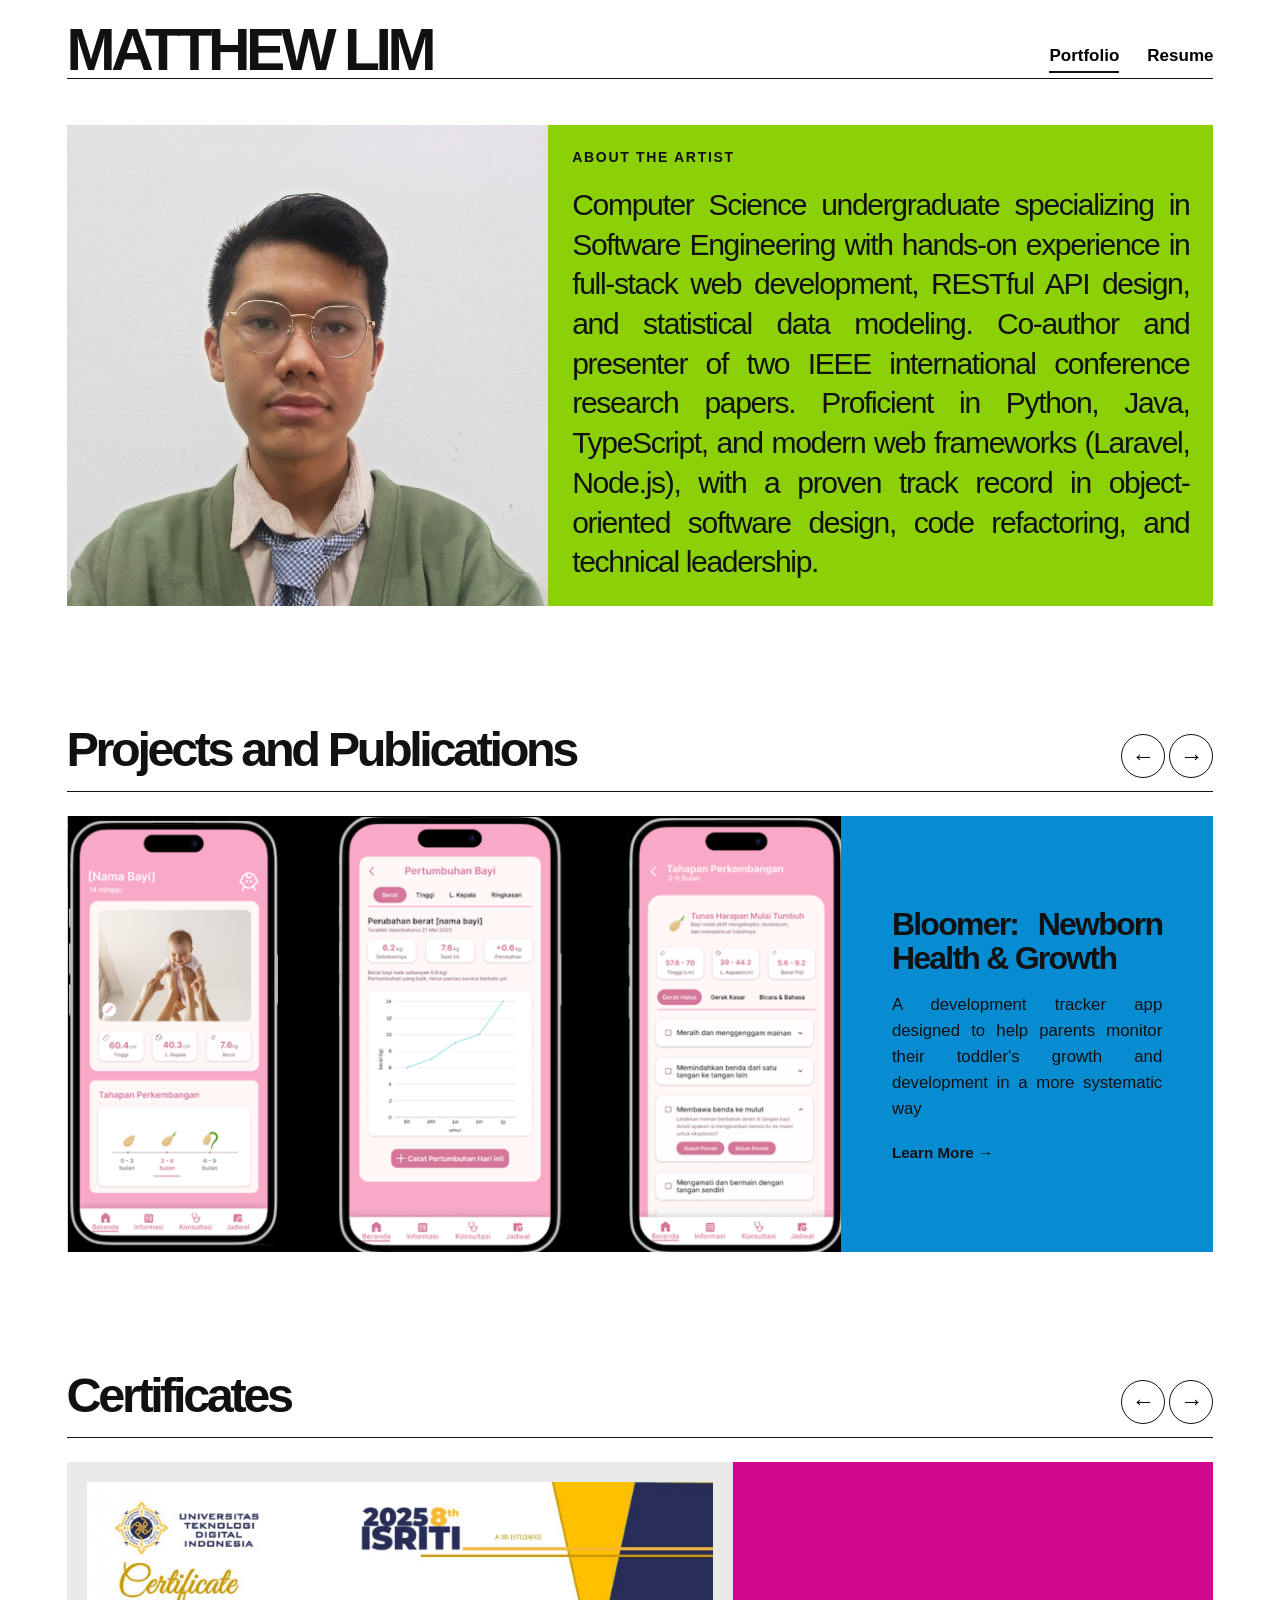
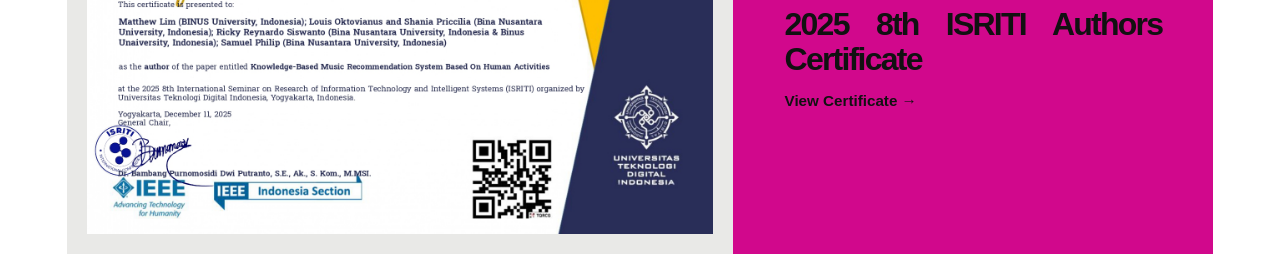
<file: index.html>
<!DOCTYPE html>
<html lang="en">
<head>
    <meta charset="UTF-8">
    <meta name="viewport" content="width=device-width, initial-scale=1.0">
    <link rel="stylesheet" href="css\home.css">
    <link rel="stylesheet" href="css\component.css">
    <title>Home</title>
</head>
<body>
<div class="main-space">
    <div class="container" id="navbar">
        <h1 id="name">MATTHEW LIM</h1>
        <nav id="links" aria-label="Main navigation">
            <a href="index.html" aria-current="page">Portfolio</a>
            <a href="resume.html">Resume</a>
        </nav>
        <div class="bar"></div>
    </div>
    <main>
    <section class="container" id="header-page">
        <img id="profile" src="assets/ProfileImage.jpeg" alt="Portrait of Matthew Lim">
        <div id="about-me">
            <h2>About the artist</h2>
            <p style="text-align: justify;">
                Computer Science undergraduate specializing in Software Engineering with hands-on experience in full-stack web development, RESTful API design, and statistical data modeling. 
                Co-author and presenter of two IEEE international conference research papers. 
                Proficient in Python, Java, TypeScript, and modern web frameworks (Laravel, Node.js), with a proven track record in object-oriented software design, code refactoring, and technical leadership.
            </p>
        </div>
    </section>
    <section class="container" id="project">
        <div class = "section-header">
            <div class = "section-name"><h1>Projects and Publications</h1></div>
            <div>
                <button class="arrow-button" aria-label="Previous project" onclick="plusDivs(-1)">&#8592;</button>
                <button class="arrow-button" aria-label="Next project" onclick="plusDivs(+1)">&#8594;</button>
            </div>
        </div>
            <div class="bar"></div>
            <div class="slidesWraper">
                <div class="slide-card mySlides">
                    <img src="assets/Bloomer.png" alt="Bloomer newborn health and growth app screens">
                    <div class="slide-description">
                        <h3>Bloomer: Newborn Health & Growth</h3>
                        <p>A development tracker app designed to help parents monitor their toddler's growth and development in a more systematic way</p>
                        <a href="https://www.canva.com/design/DAGqv7TYrAk/1hThUt78o6UZ2O4JuuxtDg/edit">Learn More &#8594;</a>
                    </div>
                </div>
                <div class="slide-card mySlides">
                    <img src="assets/Planney.png" alt="Planney trip-planning app screens">
                    <div class="slide-description">
                        <h3>Planney: Turning Group Chats into Real Trips</h3>
                        <p>An app for easily planning trips with friends</p>
                        <a href="https://www.canva.com/design/DAHLPEUT9RU/SN3UM_zonIqM5ugIEjtSYA/edit?ui=eyJEIjp7IlAiOnsiQiI6ZmFsc2V9fX0">Learn More &#8594;</a>
                    </div>
                </div>
                <div class="slide-card mySlides">
                    <img src="assets/Moodflow.png" alt="Moodflow bipolar patient management app">
                    <div class="slide-description">
                        <h3>Moodflow: AI-based App for Bipolar Patient Management</h3>
                        <p>An AI-based application serving as a proactive management tool for individuals with Bipolar Disorder.</p>
                        <a href="https://www.canva.com/design/DAG2OrTIBYg/v5_E1JtpEtPEbJTe7P1OSw/edit">Learn More &#8594;</a>
                    </div>
                </div>
                <div class="slide-card mySlides">
                    <img src="assets/MusicRecommendation.png" alt="Human-activity-based music recommendation project">
                    <div class="slide-description">
                        <h3>Knowledge-Based Music Recommendation System Based On Human Activities</h3>
                        <p>A knowledge-based recommendation model based on human activities such as studying, dancing, exercising, and relaxing</p>
                        <a href="https://ieeexplore.ieee.org/document/11393353">Learn More &#8594;</a>
                    </div>
                </div>
                <div class="slide-card mySlides">
                    <img src="assets/IDS.png" alt="Intrusion detection feature-selection research">
                    <div class="slide-description">
                        <h3>Enhancing IDS Robustness through Adaptive Statistical Feature Selection with Kneedle-Driven Thresholding</h3>
                        <p>A feature selection pipeline that utilizes Kneedle to determine optimal feature subsets for IDS</p>
                        <a href="https://ieeexplore.ieee.org/document/11715168">Learn More &#8594;</a>
                    </div>
                </div>
            </div> 
    </section>
    <section class="container" id="certificate">
        <div class = "section-header">
            <div  class = "section-name"><h1>Certificates</h1></div>
            <div>
                <button class="arrow-button" aria-label="Previous certificate" onclick="plusDivs2(-1)">&#8592;</button>
                <button class="arrow-button" aria-label="Next certificate" onclick="plusDivs2(+1)">&#8594;</button>
            </div>
        </div>
        <div class="bar"></div>
        <div class="slidesWraper">
            <div class="slide-card mySlides2">
                <img src="assets/2025 8th ISRITI - 1571214002 Authors Certificate_pages-to-jpg-0001.jpg" alt="2025 8th ISRITI authors certificate">
                <div class="slide-description">
                    <h3>2025 8th ISRITI Authors Certificate</h3>
                    <a href="https://edas.info/web/20258thisriti/program.html">View Certificate &#8594;</a>
                </div>
            </div>
            <div class="slide-card mySlides2">
                <img src="assets/2025 8th ISRITI Presenter Certificate 1571214002_pages-to-jpg-0001.jpg" alt="2025 8th ISRITI presenter certificate">
                <div class="slide-description">
                    <h3>2025 8th ISRITI Presenter Certificate</h3>
                    <a href="https://edas.info/web/20258thisriti/program.html">View Certificate &#8594;</a>
                </div>
            </div>
            <div class="slide-card mySlides2">
                <img src="assets/englishvit_online-toefl-test-4_certificate_page-0001.jpg" alt="TOEFL ITP certificate">
                <div class="slide-description">
                    <h3>TOEFL ITP Certificate</h3>
                    <a href="https://englishvit.com/certificate/status/EV-TO4-09-2024-246531446">View Certificate &#8594;</a>
                </div>
            </div>
        </div>
    </section>
    </main>
    </div>

<script src="js/slideshow.js"></script>

</body>
</html>
</file>
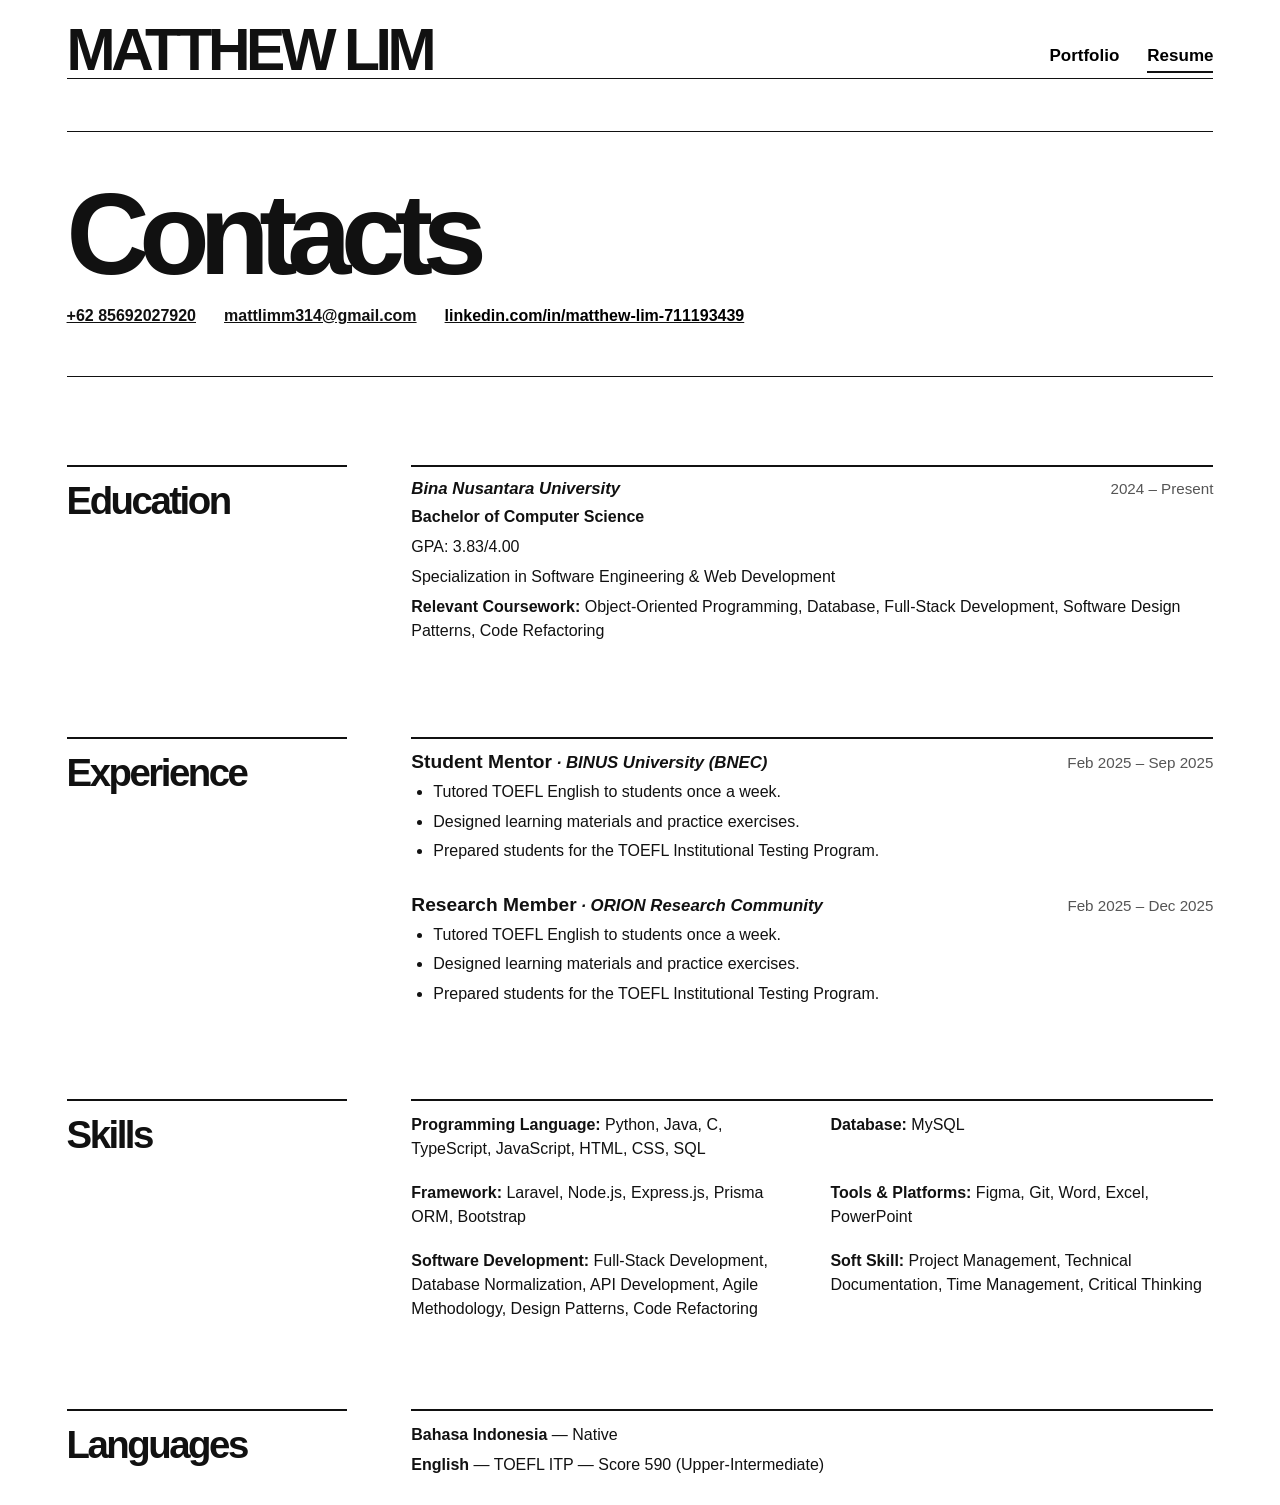
<file: resume.html>
<!DOCTYPE html>
<html lang="en">
<head>
    <meta charset="UTF-8">
    <meta name="viewport" content="width=device-width, initial-scale=1.0">
    <link rel="stylesheet" href="css\component.css">
    <link rel="stylesheet" href="css\resume.css">
    <title>Resume</title>
</head>
<body>
<div class="main-space">
    <div class="container" id="navbar">
        <h1 id="name">MATTHEW LIM</h1>
        <nav id="links" aria-label="Main navigation">
            <a href="index.html">Portfolio</a>
            <a href="resume.html" aria-current="page">Resume</a>
        </nav>
        <div class="bar"></div>
    </div>

    <main class="resume-content">
        <header class="resume-hero">
            <h1 class="resume-name">Contacts</h1>
            <div class="contact-row">
                <span>+62 85692027920</span>
                <span>mattlimm314@gmail.com</span>
                <a href="https://www.linkedin.com/in/matthew-lim-711193439" target="_blank" rel="noreferrer">linkedin.com/in/matthew-lim-711193439</a>
            </div>
        </header>

        <section class="resume-section">
            <div class="resume-section-header"><h2>Education</h2></div>
            <div class="bar"></div>
            <div class="entry">
                <div class="entry-top">
                    <div>
                        <span class="entry-company">Bina Nusantara University</span>
                    </div>
                    <span class="entry-date">2024 – Present</span>
                </div>
                <div class="info-line"><strong>Bachelor of Computer Science</strong></div>
                <div class="info-line">GPA: 3.83/4.00</div>
                <div class="info-line">Specialization in Software Engineering &amp; Web Development</div>
                <div class="info-line"><strong>Relevant Coursework:</strong> Object-Oriented Programming, Database, Full-Stack Development, Software Design Patterns, Code Refactoring</div>
            </div>
        </section>

        <section class="resume-section">
            <div class="resume-section-header"><h2>Experience</h2></div>
            <div class="bar"></div>

            <div class="entry">
                <div class="entry-top">
                    <div>
                        <span class="entry-role">Student Mentor</span>
                        <span class="entry-place"> · BINUS University (BNEC)</span>
                    </div>
                    <span class="entry-date">Feb 2025 – Sep 2025</span>
                </div>
                <ul class="detail-list">
                    <li>Tutored TOEFL English to students once a week.</li>
                    <li>Designed learning materials and practice exercises.</li>
                    <li>Prepared students for the TOEFL Institutional Testing Program.</li>
                </ul>
            </div>

            <div class="entry">
                <div class="entry-top">
                    <div>
                        <span class="entry-role">Research Member</span>
                        <span class="entry-place"> · ORION Research Community</span>
                    </div>
                    <span class="entry-date">Feb 2025 – Dec 2025</span>
                </div>
                <ul class="detail-list">
                    <li>Tutored TOEFL English to students once a week.</li>
                    <li>Designed learning materials and practice exercises.</li>
                    <li>Prepared students for the TOEFL Institutional Testing Program.</li>
                </ul>
            </div>
        </section>

        <section class="resume-section">
            <div class="resume-section-header"><h2>Skills</h2></div>
            <div class="bar"></div>
            <div class="skills-grid">
                <div class="info-line"><strong>Programming Language:</strong> Python, Java, C, TypeScript, JavaScript, HTML, CSS, SQL</div>
                <div class="info-line"><strong>Database:</strong> MySQL</div>
                <div class="info-line"><strong>Framework:</strong> Laravel, Node.js, Express.js, Prisma ORM, Bootstrap</div>
                <div class="info-line"><strong>Tools &amp; Platforms:</strong> Figma, Git, Word, Excel, PowerPoint</div>
                <div class="info-line"><strong>Software Development:</strong> Full-Stack Development, Database Normalization, API Development, Agile Methodology, Design Patterns, Code Refactoring</div>
                <div class="info-line"><strong>Soft Skill:</strong> Project Management, Technical Documentation, Time Management, Critical Thinking</div>
            </div>
        </section>

        <section class="resume-section">
            <div class="resume-section-header"><h2>Languages</h2></div>
            <div class="bar"></div>
            <div class="info-line"><strong>Bahasa Indonesia</strong> — Native</div>
            <div class="info-line"><strong>English</strong> — TOEFL ITP — Score 590 (Upper-Intermediate)</div>
        </section>
    </main>
</div>
</body>
</html>
</file>
